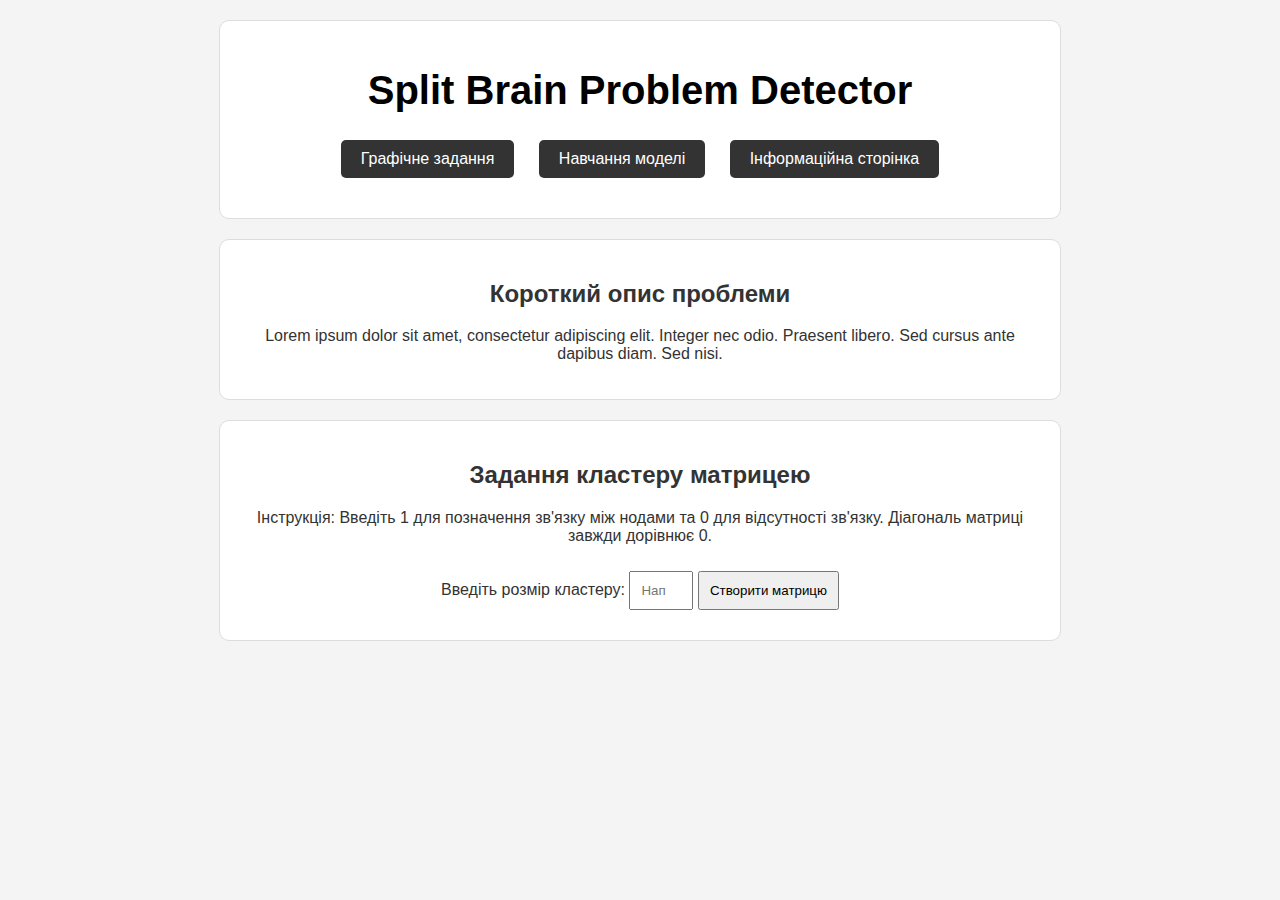
<file: app/templates/index.html>
<!DOCTYPE html>
<html lang="uk">
<head>
    <meta charset="UTF-8">
    <meta name="viewport" content="width=device-width, initial-scale=1.0">
    <title>Split Brain Problem Detector</title>
    <link rel="stylesheet" href="../static/css/main.css">
</head>
<body>
<!-- Заголовок та кнопки навігації -->
<header>
    <h1>Split Brain Problem Detector</h1>
    <div class="menu">
        <a href="/cluster" class="button">Графічне задання</a>
        <a href="/teach" class="button">Навчання моделі</a>
        <a href="/info" class="button">Інформаційна сторінка</a>
    </div>
</header>

<!-- Короткий опис проблеми -->
<section class="description">
    <h2>Короткий опис проблеми</h2>
    <p>
        Lorem ipsum dolor sit amet, consectetur adipiscing elit. Integer nec odio.
        Praesent libero. Sed cursus ante dapibus diam. Sed nisi.
    </p>
</section>

<!-- Задання матриці доступності -->
<section class="matrix-assignment">
    <h2>Задання кластеру матрицею</h2>
    <p>Інструкція: Введіть 1 для позначення зв'язку між нодами та 0 для відсутності зв'язку.
        Діагональ матриці завжди дорівнює 0.</p>

    <!-- Обрання розміру матриці -->
    <div class="matrix-size">
        <label for="matrix-size-input">Введіть розмір кластеру:</label>
        <input type="number" id="matrix-size-input" min="2" max="9" placeholder="Наприклад, 3">
        <button id="generate-matrix">Створити матрицю</button>
    </div>

    <!-- Динамічна таблиця -->
    <div id="matrix-container"></div>

    <!-- Кнопка відправлення -->
    <button id="submit-matrix" class="hidden">Відправити</button>

    <!-- Відображення результату -->
    <div id="result" class="hidden"></div>
</section>

<script src="../static/scripts/main.js"></script>
<input type="hidden" name="csrfmiddlewaretoken" value="{{ csrf_token }}">

</body>
</html>
</file>
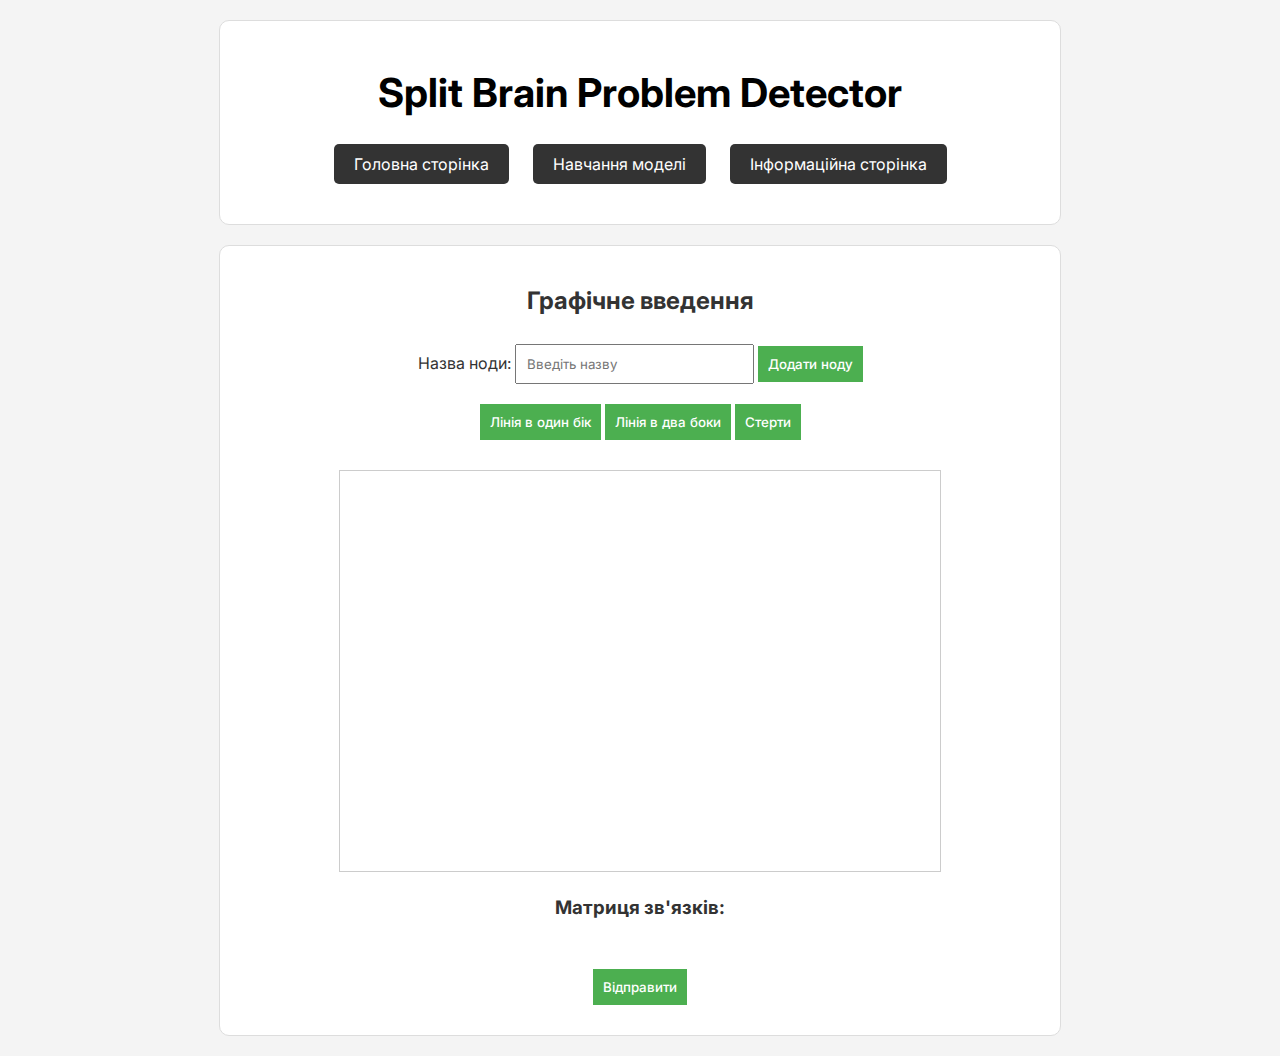
<file: app/templates/cluster.html>
<!DOCTYPE html>
<html lang="uk">
<head>
    <meta charset="UTF-8">
    <meta name="viewport" content="width=device-width, initial-scale=1.0">
    <title>Split Brain Problem Detector</title>
    <link rel="stylesheet" href="../static/css/cluster.css">
</head>
<body>

<header>
    <h1>Split Brain Problem Detector</h1>
    <div class="menu">
        <a href="/" class="button">Головна сторінка</a>
        <a href="/teach" class="button">Навчання моделі</a>
        <a href="/info" class="button">Інформаційна сторінка</a>
    </div>
</header>

<section class="graph-section">
    <h2>Графічне введення</h2>

    <div class="tools">
        <label for="node-name">Назва ноди:</label>
        <input type="text" id="node-name" placeholder="Введіть назву">
        <button id="create-node">Додати ноду</button>

        <div>
            <button id="line-one-way">Лінія в один бік</button>
            <button id="line-two-way">Лінія в два боки</button>
            <button id="erase">Стерти</button>
        </div>
    </div>

    <canvas id="graph-canvas" width="600" height="400"></canvas>

    <div id="matrix-display">
        <h3>Матриця зв'язків:</h3>
        <table id="matrix"></table>
    </div>

    <button id="submit-matrix">Відправити</button>

    <div id="result" class="hidden"></div>
</section>

<script src="../static/scripts/cluster.js"></script>
<link href="https://fonts.googleapis.com/css2?family=Inter:wght@300;400;500&display=swap" rel="stylesheet">
<input type="hidden" name="csrfmiddlewaretoken" value="{{ csrf_token }}">

</body>
</html>
</file>
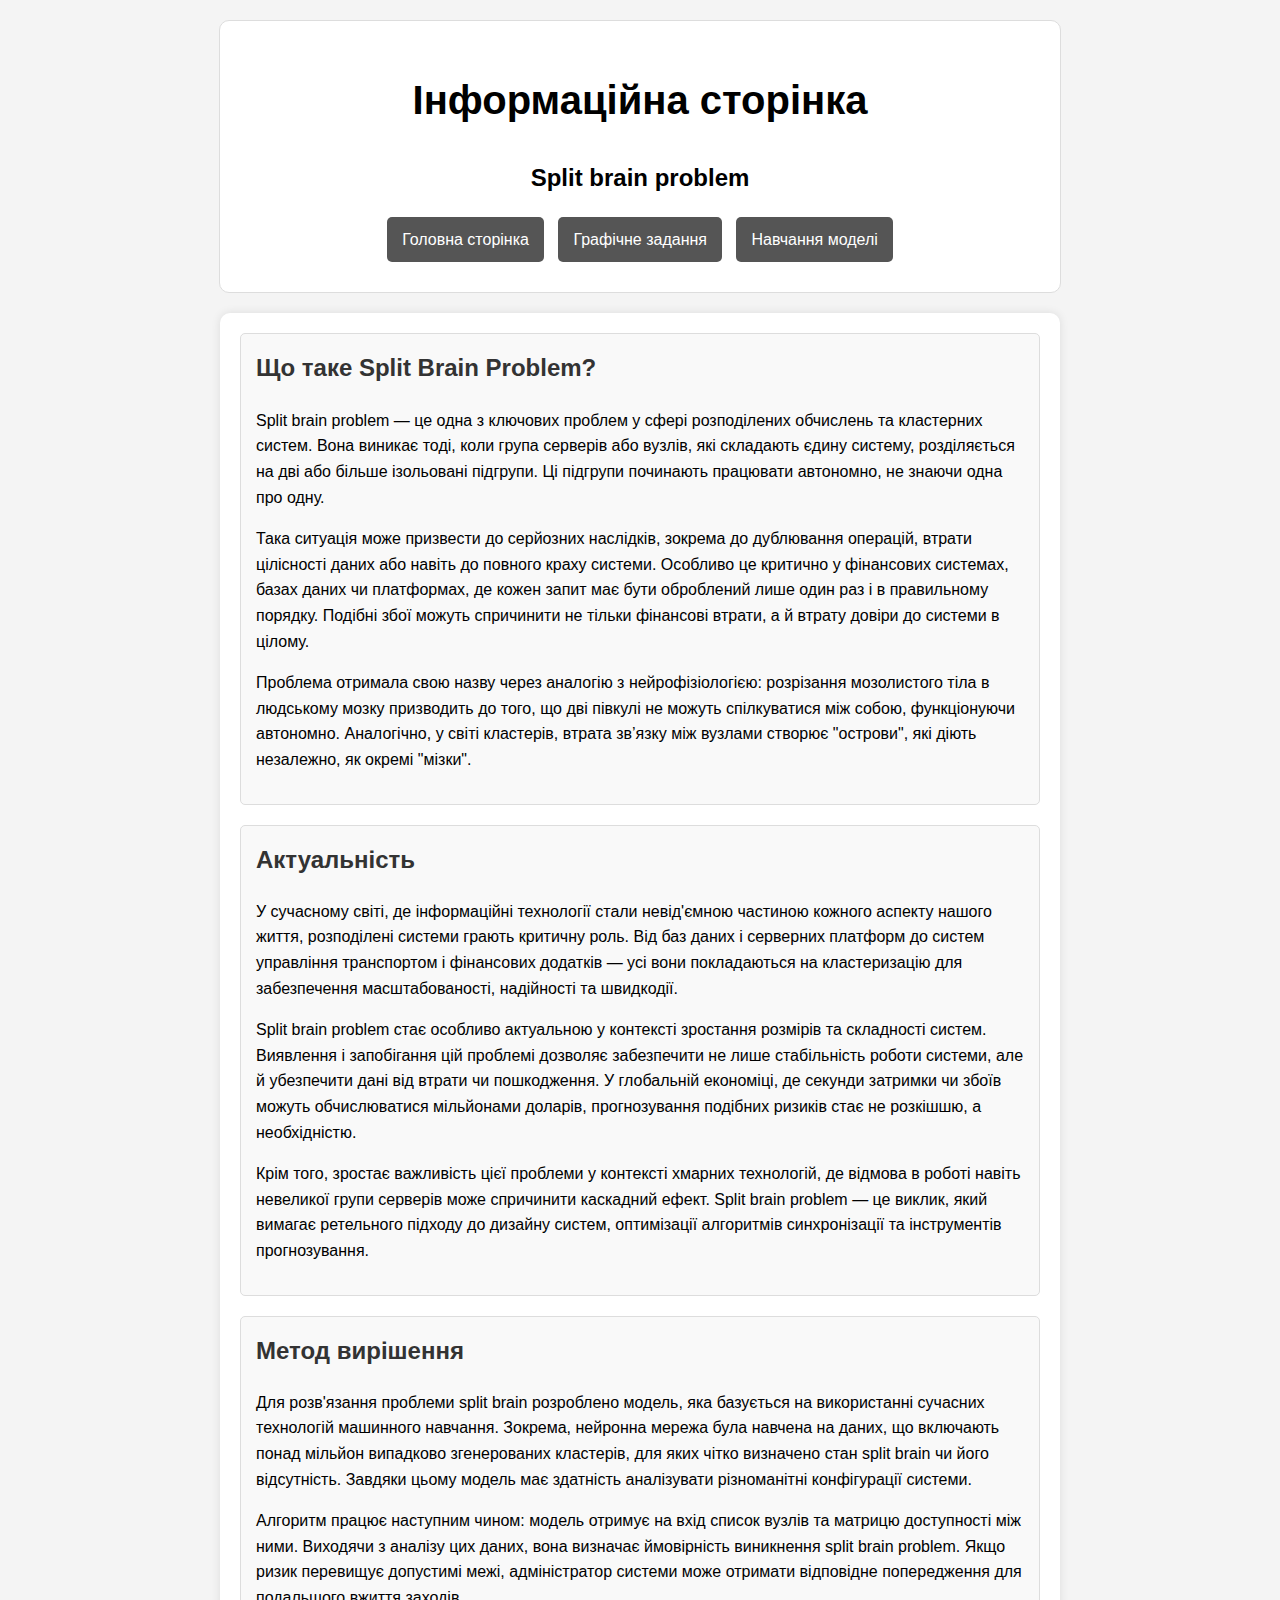
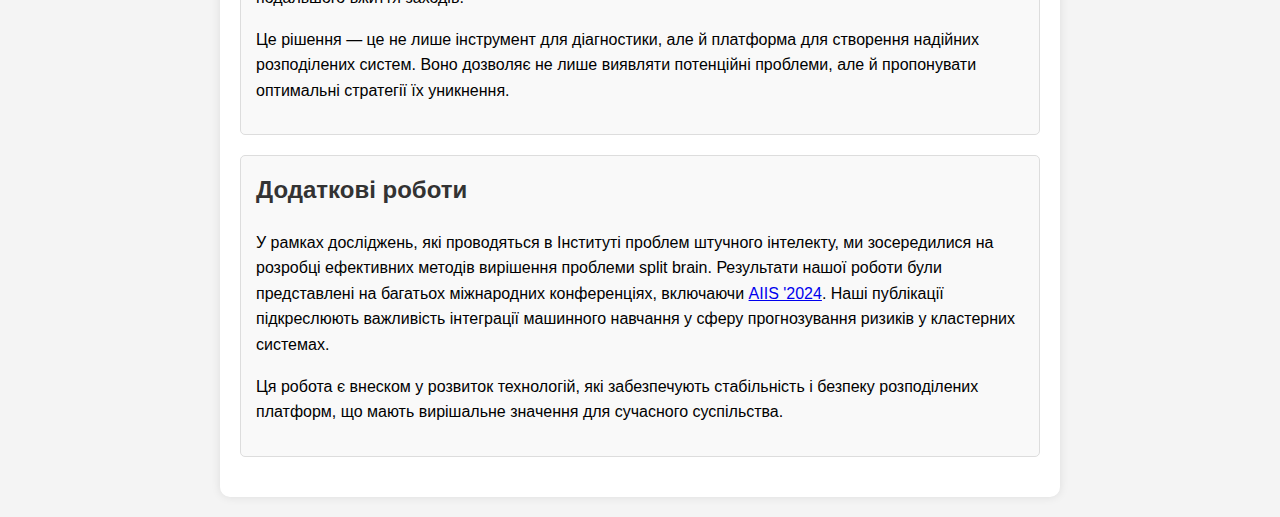
<file: app/templates/info.html>
<!DOCTYPE html>
<html lang="uk">
<head>
    <meta charset="UTF-8">
    <meta name="viewport" content="width=device-width, initial-scale=1.0">
    <title>Split Brain Problem</title>
        <link rel="stylesheet" href="../static/css/info.css">
</head>
<body>
<header>
    <h1>Інформаційна сторінка</h1>
    <h2>Split brain problem</h2>
    <nav class="menu">
        <a href="/" class="button">Головна сторінка</a>
        <a href="/cluster" class="button">Графічне задання</a>
        <a href="/teach" class="button">Навчання моделі</a>
    </nav>
</header>

<main>
    <section class="info-block">
    <h2>Що таке Split Brain Problem?</h2>
    <p>
        Split brain problem — це одна з ключових проблем у сфері розподілених обчислень та кластерних систем. Вона виникає тоді, коли група серверів або вузлів, які складають єдину систему, розділяється на дві або більше ізольовані підгрупи. Ці підгрупи починають працювати автономно, не знаючи одна про одну.
    </p>
    <p>
        Така ситуація може призвести до серйозних наслідків, зокрема до дублювання операцій, втрати цілісності даних або навіть до повного краху системи. Особливо це критично у фінансових системах, базах даних чи платформах, де кожен запит має бути оброблений лише один раз і в правильному порядку. Подібні збої можуть спричинити не тільки фінансові втрати, а й втрату довіри до системи в цілому.
    </p>
    <p>
        Проблема отримала свою назву через аналогію з нейрофізіологією: розрізання мозолистого тіла в людському мозку призводить до того, що дві півкулі не можуть спілкуватися між собою, функціонуючи автономно. Аналогічно, у світі кластерів, втрата зв’язку між вузлами створює "острови", які діють незалежно, як окремі "мізки".
    </p>
</section>

<section class="info-block">
    <h2>Актуальність</h2>
    <p>
        У сучасному світі, де інформаційні технології стали невід'ємною частиною кожного аспекту нашого життя, розподілені системи грають критичну роль. Від баз даних і серверних платформ до систем управління транспортом і фінансових додатків — усі вони покладаються на кластеризацію для забезпечення масштабованості, надійності та швидкодії.
    </p>
    <p>
        Split brain problem стає особливо актуальною у контексті зростання розмірів та складності систем. Виявлення і запобігання цій проблемі дозволяє забезпечити не лише стабільність роботи системи, але й убезпечити дані від втрати чи пошкодження. У глобальній економіці, де секунди затримки чи збоїв можуть обчислюватися мільйонами доларів, прогнозування подібних ризиків стає не розкішшю, а необхідністю.
    </p>
    <p>
        Крім того, зростає важливість цієї проблеми у контексті хмарних технологій, де відмова в роботі навіть невеликої групи серверів може спричинити каскадний ефект. Split brain problem — це виклик, який вимагає ретельного підходу до дизайну систем, оптимізації алгоритмів синхронізації та інструментів прогнозування.
    </p>
</section>

<section class="info-block">
    <h2>Метод вирішення</h2>
    <p>
        Для розв'язання проблеми split brain розроблено модель, яка базується на використанні сучасних технологій машинного навчання. Зокрема, нейронна мережа була навчена на даних, що включають понад мільйон випадково згенерованих кластерів, для яких чітко визначено стан split brain чи його відсутність. Завдяки цьому модель має здатність аналізувати різноманітні конфігурації системи.
    </p>
    <p>
        Алгоритм працює наступним чином: модель отримує на вхід список вузлів та матрицю доступності між ними. Виходячи з аналізу цих даних, вона визначає ймовірність виникнення split brain problem. Якщо ризик перевищує допустимі межі, адміністратор системи може отримати відповідне попередження для подальшого вжиття заходів.
    </p>
    <p>
        Це рішення — це не лише інструмент для діагностики, але й платформа для створення надійних розподілених систем. Воно дозволяє не лише виявляти потенційні проблеми, але й пропонувати оптимальні стратегії їх уникнення.
    </p>
</section>

<section class="info-block">
    <h2>Додаткові роботи</h2>
    <p>
        У рамках досліджень, які проводяться в Інституті проблем штучного інтелекту, ми зосередилися на розробці ефективних методів вирішення проблеми split brain. Результати нашої роботи були представлені на багатьох міжнародних конференціях, включаючи <a href="https://www.ipai.net.ua/docs/AIIS-2024.pdf" target="_blank">AIIS '2024</a>. Наші публікації підкреслюють важливість інтеграції машинного навчання у сферу прогнозування ризиків у кластерних системах.
    </p>
    <p>
        Ця робота є внеском у розвиток технологій, які забезпечують стабільність і безпеку розподілених платформ, що мають вирішальне значення для сучасного суспільства.
    </p>
</section>

</main>

</body>
</html>
</file>
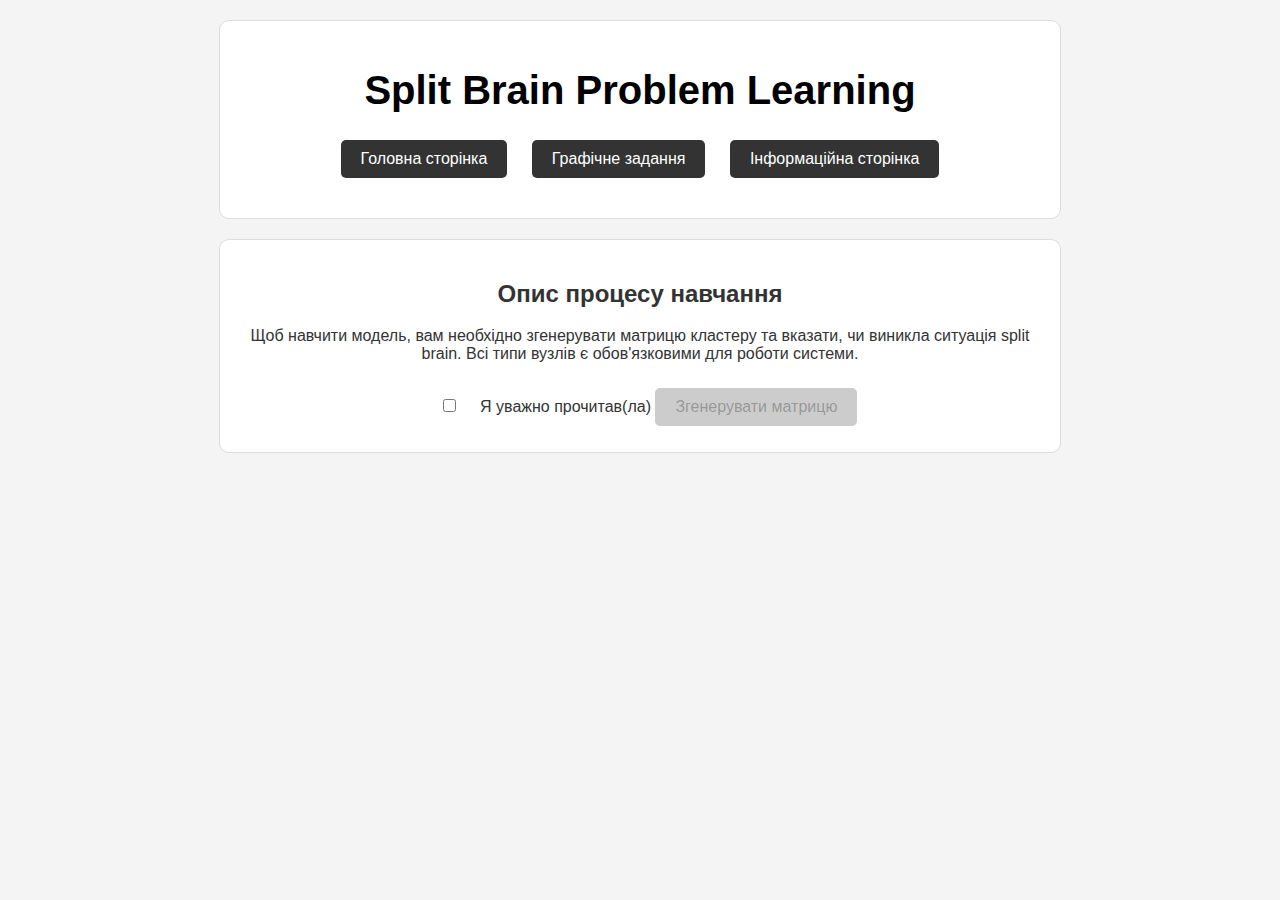
<file: app/templates/teaching.html>
<!DOCTYPE html>
<html lang="uk">
<head>
    <meta charset="UTF-8">
    <meta name="viewport" content="width=device-width, initial-scale=1.0">
    <title>Split Brain Problem Detector</title>
    <link rel="stylesheet" href="../static/css/teaching.css">
</head>
<body>

<header>
    <h1>Split Brain Problem Learning</h1>
    <div class="menu">
        <a href="/" class="button">Головна сторінка</a>
        <a href="/cluster" class="button">Графічне задання</a>
        <a href="/info" class="button">Інформаційна сторінка</a>
    </div>
</header>

<section>
    <h2>Опис процесу навчання</h2>
    <p>
        Щоб навчити модель, вам необхідно згенерувати матрицю кластеру та вказати,
        чи виникла ситуація split brain. Всі типи вузлів є обов'язковими для роботи системи.
    </p>
    <label>
        <input type="checkbox" id="confirmation-checkbox"> Я уважно прочитав(ла)
    </label>
    <button id="generate-button" class="gray" disabled>Згенерувати матрицю</button>
    <div id="matrix-section" class="hidden">
        <h3>Згенерована матриця доступності</h3>
        <div id="matrix-container"></div>
        <div id="response-buttons">
            <button id="split-brain-yes" class="button green hidden">Є split brain</button>
            <button id="split-brain-no" class="button red hidden">Нема split brain</button>
        </div>
    </div>

    <div id="result" class="hidden"></div>

</section>

<input type="hidden" name="csrfmiddlewaretoken" value="{{ csrf_token }}">
<script src="../static/scripts/teaching.js"></script>
</body>
</html>
</file>
<file: app/static/css/main.css>
/* Загальні стилі */
body {
    font-family: Arial, sans-serif;
    background-color: #f4f4f4;
    color: #333;
    margin: 0;
    padding: 0;
    background-image: url('http://127.0.0.1:8000/static/images/mainbg.png');
    background-repeat: repeat;
    background-size: 626px 450px;
}

header {
    text-align: center;
    background-color: #fff;
    width: 100%;
    max-width: 800px;
    padding: 20px;
    border: 1px solid #ddd;
    border-radius: 10px;
    margin: 20px auto;
}


h1 {
    color: #000;
    font-size: 2.5em;
}

.menu {
    margin: 20px 0;
}

.button {
    display: inline-block;
    margin: 0 10px;
    padding: 10px 20px;
    background-color: #333;
    color: #fff;
    text-decoration: none;
    border-radius: 5px;
}

.button:hover {
    background-color: #555;
}

section {
    text-align: center;
    margin: 20px auto;
    max-width: 800px;
    padding: 20px;
    background: #fff;
    border: 1px solid #ddd;
    border-radius: 10px;
}

input[type="number"], button {
    padding: 10px;
    margin: 10px 0;
}

table {
    margin: 20px auto;
    border-collapse: collapse;
}

table, th, td {
    border: 1px solid #ddd;
}

th, td {
    padding: 10px;
    text-align: center;
}

.hidden {
    display: none;
}

#result {
    margin-top: 20px;
    font-size: 1.2em;
    font-weight: bold;
}

.green {
    color: darkgreen;
}

.red {
    color: red;
}

.gray {
    color: darkgray;
    pointer-events: none;
    background-color: #ccc;
}
</file>
<file: app/static/css/cluster.css>
body {
    font-family: 'Inter', fantasy;
    background-color: #f4f4f4;
    color: #333;
    margin: 0;
    padding: 0;
    background-image: url('http://127.0.0.1:8000/static/images/mainbg.png');
    background-repeat: repeat;
    background-size: 626px 450px;
}

h1, button, input, th, td {
    font-family: 'Inter', fantasy;
}

button {
    padding: 8px 16px;
    margin: 5px;
    background-color: #4CAF50;
    color: white;
    border: none;
    cursor: pointer;
    font-weight: 500;
}

button:hover {
    background-color: #45a049;
}

th, td {
    font-size: 14px;
}

#result {
    font-size: 1.1em;
}

#graph-canvas {
    border: 2px solid #ccc;
    cursor: pointer;
}

.tools {
    margin-bottom: 20px;
}

#matrix-display {
    margin-top: 20px;
}

#matrix td {
    padding: 10px;
    border: 1px solid #ddd;
    cursor: pointer;
    text-align: center;
}

header {
    text-align: center;
    background-color: #fff;
    width: 100%;
    max-width: 800px;
    padding: 20px;
    border: 1px solid #ddd;
    border-radius: 10px;
    margin: 20px auto;
}

h1 {
    color: #000;
    font-size: 2.5em;
}

.menu {
    margin: 20px 0;
}

.button {
    display: inline-block;
    margin: 0 10px;
    padding: 10px 20px;
    background-color: #333;
    color: #fff;
    text-decoration: none;
    border-radius: 5px;
}

.button:hover {
    background-color: #555;
}

section {
    text-align: center;
    margin: 20px auto;
    max-width: 800px;
    padding: 20px;
    background: #fff;
    border: 1px solid #ddd;
    border-radius: 10px;
}

.tools {
    margin-bottom: 20px;
}

input[type="text"], button {
    padding: 10px;
    margin: 10px 0;
}

#graph-canvas {
    border: 1px solid #ccc;
    background-color: #fff;
}

#matrix-display {
    margin-top: 20px;
}

table {
    margin: 20px auto;
    border-collapse: collapse;
}

table, th, td {
    border: 1px solid #ddd;
}

th, td {
    padding: 10px;
    text-align: center;
}

.hidden {
    display: none;
}

#result {
    margin-top: 20px;
    font-size: 1.1em;
    font-weight: bold;
}

.green {
    color: darkgreen;
}

.red {
    color: red;
}

.gray {
    color: darkgray;
    pointer-events: none;
    background-color: #ccc;
}
</file>
<file: app/static/css/info.css>
body {
    font-family: Arial, sans-serif;
    line-height: 1.6;
    background-color: #f4f4f4;
    margin: 0;
    padding: 0;
    background-image: url('http://127.0.0.1:8000/static/images/mainbg.png');
    background-repeat: repeat;
    background-size: 626px 450px;
}

header {
    text-align: center;
    background-color: #fff;
    width: 100%;
    max-width: 800px;
    padding: 20px;
    border: 1px solid #ddd;
    border-radius: 10px;
    margin: 20px auto;
}

h1 {
    color: #000;
    font-size: 2.5em;
}

.menu {
    margin: 10px 0;
}

.button {
    display: inline-block;
    padding: 10px 15px;
    margin: 0 5px;
    background: #555;
    color: #fff;
    text-decoration: none;
    border-radius: 5px;
}

.button:hover {
    background: #777;
}

main {
    max-width: 800px;
    margin: 20px auto;
    padding: 20px;
    background: #fff;
    border-radius: 10px;
    box-shadow: 0 0 10px rgba(0, 0, 0, 0.1);
}

.info-block {
    margin-bottom: 20px;
    padding: 15px;
    border: 1px solid #ddd;
    border-radius: 5px;
    background: #f9f9f9;
}

.info-block h2 {
    margin-top: 0;
    color: #333;
}

footer {
    text-align: center;
    padding: 10px;
    background: #333;
    color: #fff;
    margin-top: 20px;
}
</file>
<file: app/static/css/teaching.css>
/* Загальні стилі */
body {
    font-family: Arial, sans-serif;
    background-color: #f4f4f4;
    color: #333;
    margin: 0;
    padding: 0;
    background-image: url('http://127.0.0.1:8000/static/images/mainbg.png');
    background-repeat: repeat;
    background-size: 626px 450px;
}

header {
    text-align: center;
    background-color: #fff;
    width: 100%;
    max-width: 800px;
    padding: 20px;
    border: 1px solid #ddd;
    border-radius: 10px;
    margin: 20px auto;
}

h1 {
    color: #000;
    font-size: 2.5em;
}

.menu {
    margin: 20px 0;
}

.button {
    display: inline-block;
    margin: 0 10px;
    padding: 10px 20px;
    background-color: #333;
    color: #fff;
    text-decoration: none;
    border-radius: 5px;
}

.button:hover {
    background-color: #555;
}

.button.active {
    background-color: #007bff;
    pointer-events: none;
}

section {
    text-align: center;
    margin: 20px auto;
    max-width: 800px;
    padding: 20px;
    background: #fff;
    border: 1px solid #ddd;
    border-radius: 10px;
}

input[type="checkbox"] {
    margin: 20px;
}

button {
    padding: 10px 20px;
    border: none;
    border-radius: 5px;
    cursor: pointer;
    font-size: 1em;
}

button.gray {
    background-color: #ccc;
    pointer-events: none;
}

button.green {
    background-color: #28a745;
    color: white;
}

button.red {
    background-color: #dc3545;
    color: white;
}

.hidden {
    display: none;
}

#matrix-container table {
    margin: 20px auto;
    border-collapse: collapse;
}

#matrix-container th, #matrix-container td {
    border: 1px solid #ddd;
    padding: 10px;
    text-align: center;
}

.hidden {
    display: none;
}

.grey {
    color: grey;
}

.yellow {
    color: yellow;
}

.orange {
    color: orange;
}

.green {
    color: green;
}

.red {
    color: red;
}

.error {
    color: crimson;
    font-weight: bold;
}

#result {
    margin-top: 20px;
    text-align: center;
}
</file>
